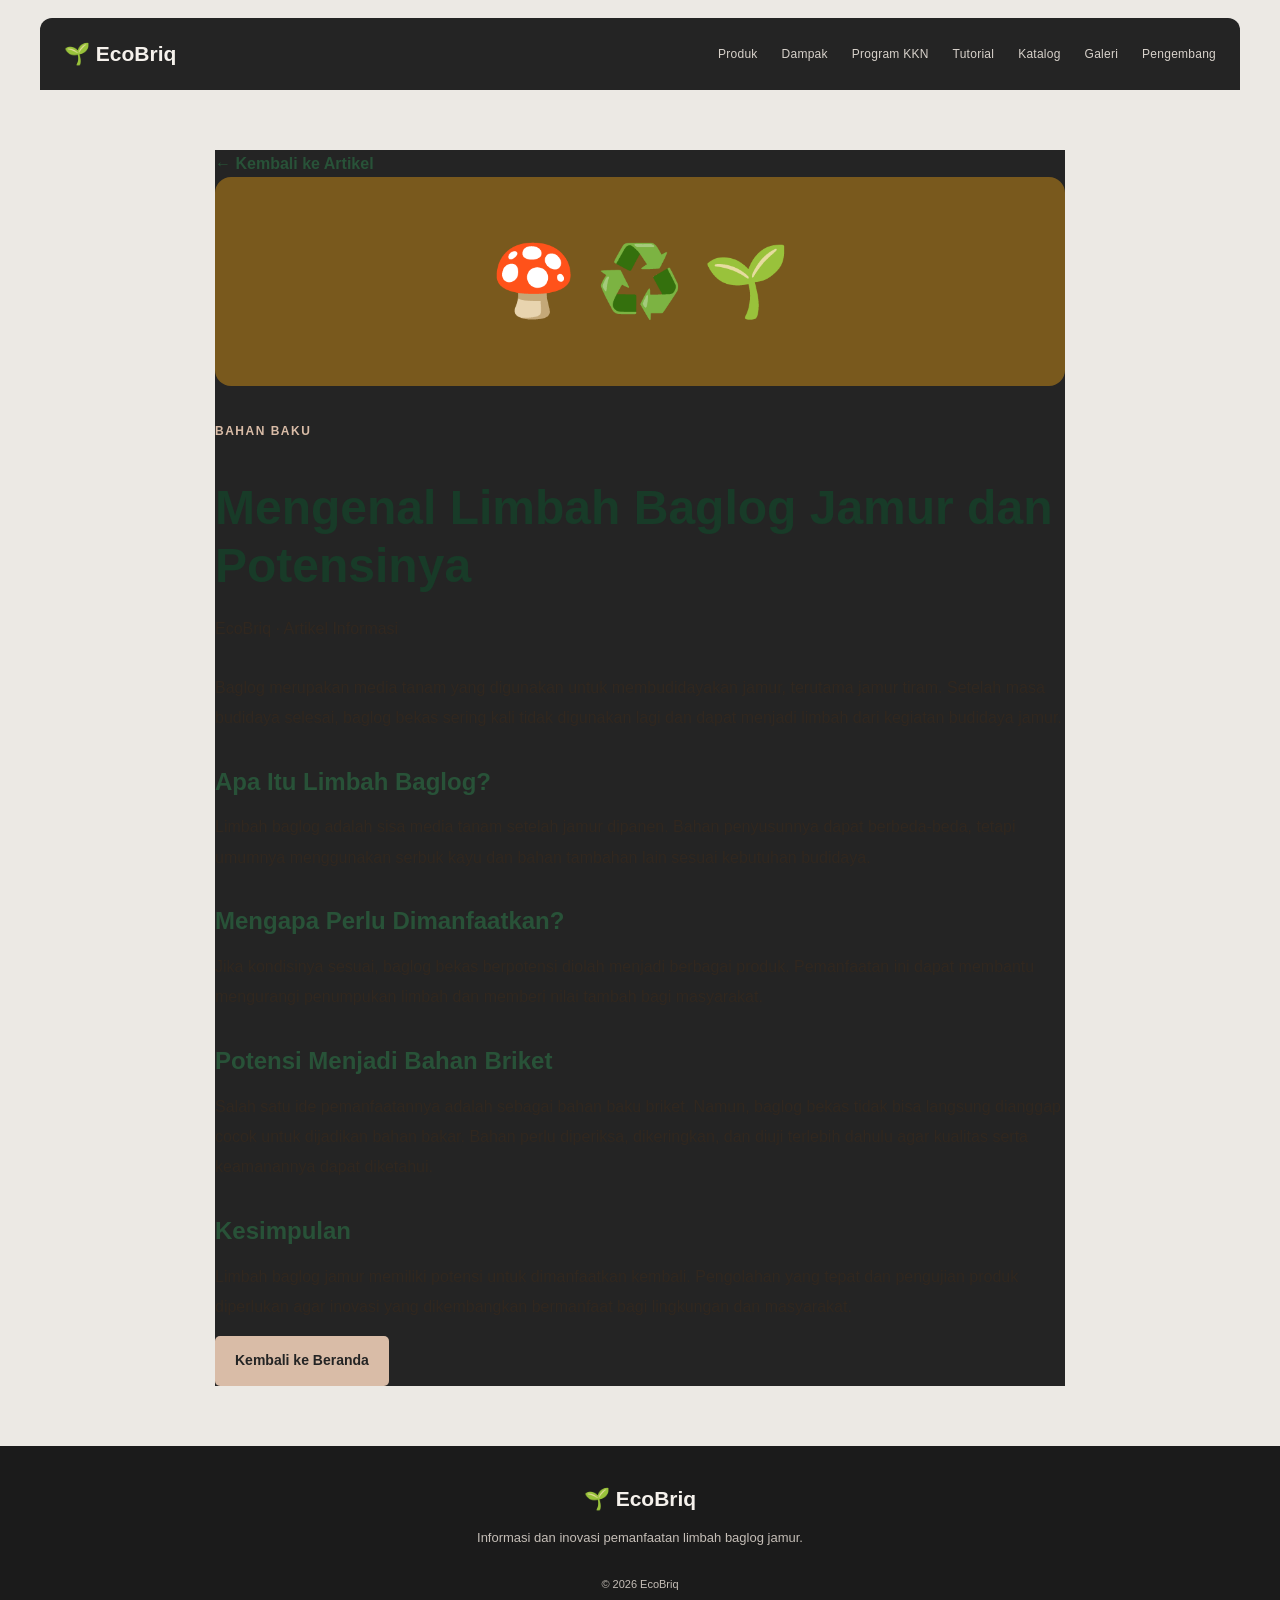
<file: artikel/baglog.html>
<!DOCTYPE html>
<html lang="id">
<head>
    <meta charset="UTF-8">
    <meta name="viewport" content="width=device-width, initial-scale=1.0">
    <title>Mengenal Limbah Baglog Jamur | EcoBriq</title>
    <link rel="stylesheet" href="../css/style.css">
    <style>
        .article-page {
            max-width: 850px;
            margin: 60px auto;
            padding: 0 24px;
        }
        .article-page .back-link {
            color: #2a4591;
            font-weight: bold;
        }
        .article-page h1 {
            font-size: clamp(32px, 5vw, 48px);
            line-height: 1.2;
            margin: 20px 0;
        }
        .article-page .article-meta {
            color: #2a4591;
            margin-bottom: 28px;
        }
        .article-page .article-cover {
            background: #976c1bbd;
            border-radius: 16px;
            padding: 45px 20px;
            text-align: center;
            font-size: 70px;
            margin-bottom: 30px;
        }
        .article-page h2 {
            margin: 28px 0 10px;
            color: #2a4591;
        }
        .article-page p, .article-page li {
            color: #2a4591;
            line-height: 1.9;
            margin-bottom: 14px;
        }
        .article-page ul {
            padding-left: 24px;
        }
    </style>
</head>
<body>
<a class="skip-link" href="#konten-utama">Lewati ke konten utama</a>

<header class="navbar">
    <a href="../index.html" class="logo">🌱 EcoBriq</a>
    <nav aria-label="Navigasi utama">
            <a href="../index.html#produk">Produk</a>
            <a href="../index.html#dampak">Dampak</a>
            <a href="../index.html#program">Program KKN</a>
            <a href="../index.html#tutorial">Tutorial</a>
            <a href="../index.html#katalog">Katalog</a>
            <a href="../index.html#galeri">Galeri</a>
            <a href="../index.html#pengembang">Pengembang</a>
        </nav>
</header>

<main class="article-page" id="konten-utama" tabindex="-1">
    <a href="../index.html#produk" class="back-link">← Kembali ke Artikel</a>

    <div class="article-cover">🍄 ♻️ 🌱</div>

    <span class="section-label">BAHAN BAKU</span>
    <h1>Mengenal Limbah Baglog Jamur dan Potensinya</h1>

    <p class="article-meta">EcoBriq · Artikel Informasi</p>

    <p>
        Baglog merupakan media tanam yang digunakan untuk membudidayakan
        jamur, terutama jamur tiram. Setelah masa budidaya selesai,
        baglog bekas sering kali tidak digunakan lagi dan dapat menjadi
        limbah dari kegiatan budidaya jamur.
    </p>

    <h2>Apa Itu Limbah Baglog?</h2>
    <p>
        Limbah baglog adalah sisa media tanam setelah jamur dipanen.
        Bahan penyusunnya dapat berbeda-beda, tetapi umumnya menggunakan
        serbuk kayu dan bahan tambahan lain sesuai kebutuhan budidaya.
    </p>

    <h2>Mengapa Perlu Dimanfaatkan?</h2>
    <p>
        Jika kondisinya sesuai, baglog bekas berpotensi diolah menjadi
        berbagai produk. Pemanfaatan ini dapat membantu mengurangi
        penumpukan limbah dan memberi nilai tambah bagi masyarakat.
    </p>

    <h2>Potensi Menjadi Bahan Briket</h2>
    <p>
        Salah satu ide pemanfaatannya adalah sebagai bahan baku briket.
        Namun, baglog bekas tidak bisa langsung dianggap cocok untuk
        dijadikan bahan bakar. Bahan perlu diperiksa, dikeringkan,
        dan diuji terlebih dahulu agar kualitas serta keamanannya
        dapat diketahui.
    </p>

    <h2>Kesimpulan</h2>
    <p>
        Limbah baglog jamur memiliki potensi untuk dimanfaatkan kembali.
        Pengolahan yang tepat dan pengujian produk diperlukan agar
        inovasi yang dikembangkan bermanfaat bagi lingkungan dan masyarakat.
    </p>

    <a href="../index.html" class="btn-primary">Kembali ke Beranda</a>
</main>

<footer class="footer">
    <a href="../index.html" class="logo">🌱 EcoBriq</a>
    <p>Informasi dan inovasi pemanfaatan limbah baglog jamur.</p>
    <small>© 2026 EcoBriq</small>
</footer>

</body>
</html>
</file>
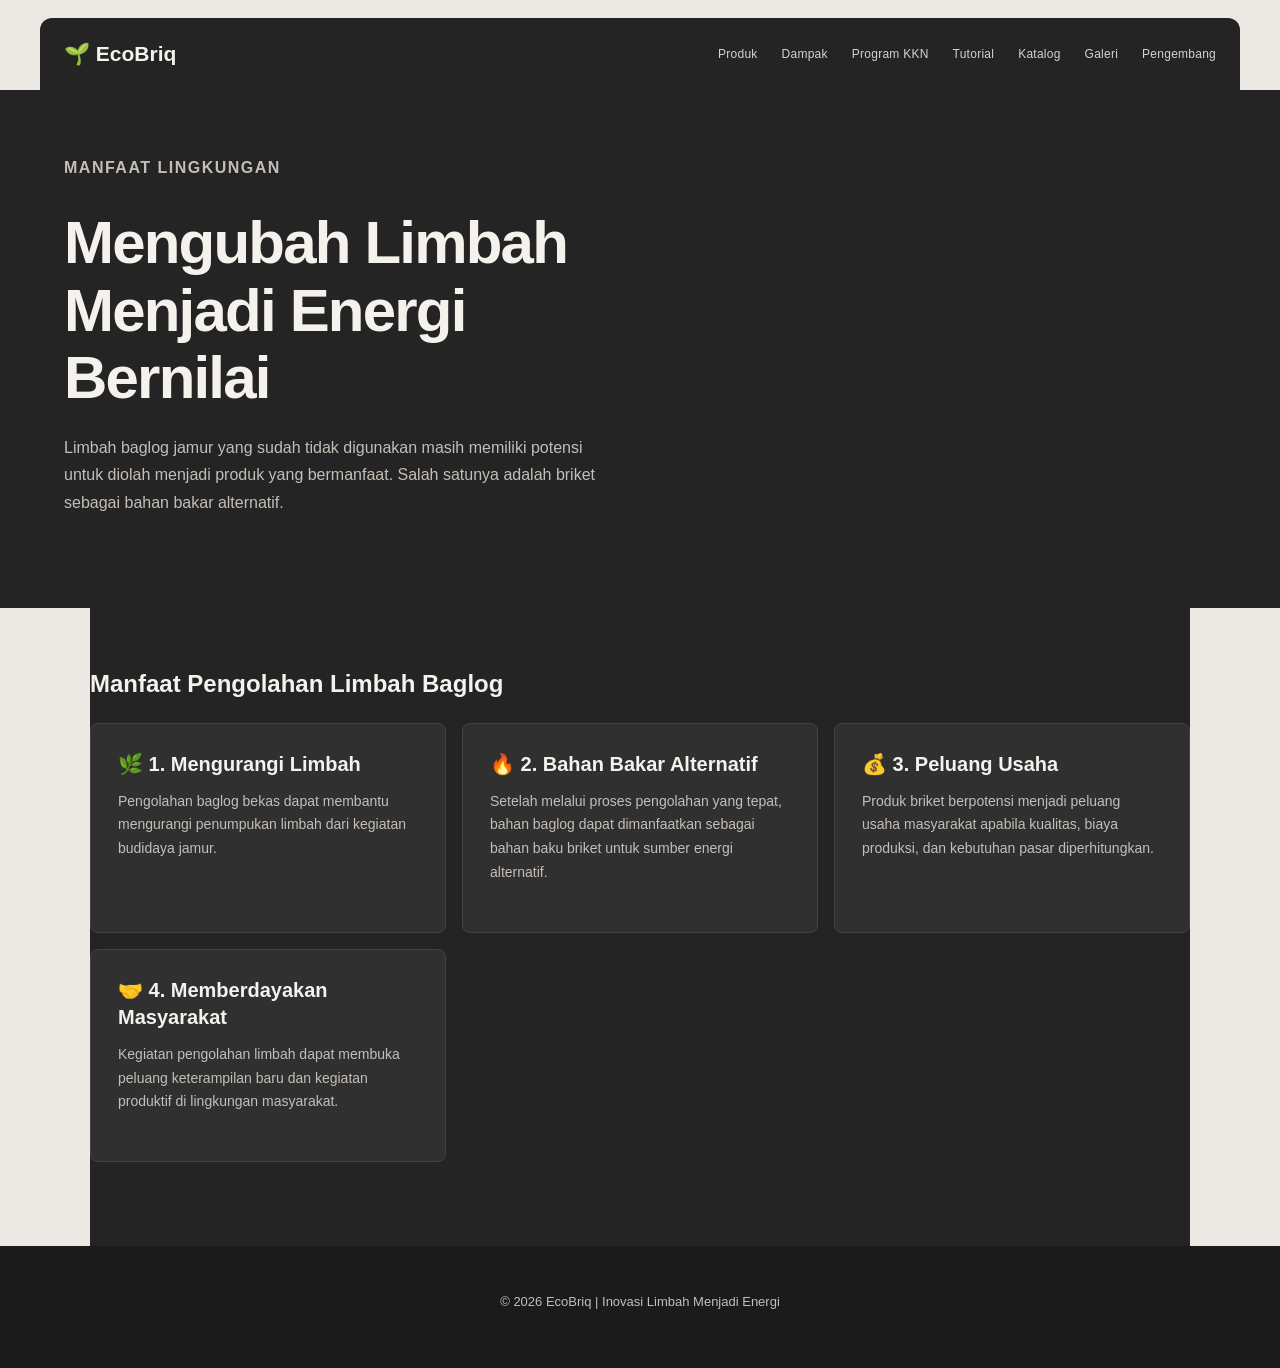
<file: artikel/manfaat.html>
<!DOCTYPE html>
<html lang="id">
<head>
    <meta charset="UTF-8">
    <meta name="viewport" content="width=device-width, initial-scale=1.0">
    <title>Manfaat Briket Baglog | EcoBriq</title>
    <link rel="stylesheet" href="../css/style.css">
</head>
<body>
<a class="skip-link" href="#konten-utama">Lewati ke konten utama</a>

    <header class="navbar">
        <a href="../index.html" class="logo">🌱 EcoBriq</a>
        <nav aria-label="Navigasi utama">
            <a href="../index.html#produk">Produk</a>
            <a href="../index.html#dampak">Dampak</a>
            <a href="../index.html#program">Program KKN</a>
            <a href="../index.html#tutorial">Tutorial</a>
            <a href="../index.html#katalog">Katalog</a>
            <a href="../index.html#galeri">Galeri</a>
            <a href="../index.html#pengembang">Pengembang</a>
        </nav>
    </header>

    <header class="hero">
        <div class="hero-content">
            <p class="section-label">MANFAAT LINGKUNGAN</p>
            <h1>Mengubah Limbah Menjadi Energi Bernilai</h1>
            <p>
                Limbah baglog jamur yang sudah tidak digunakan masih
                memiliki potensi untuk diolah menjadi produk yang bermanfaat.
                Salah satunya adalah briket sebagai bahan bakar alternatif.
            </p>
        </div>
    </header>

    <main class="container" id="konten-utama" tabindex="-1">
        <section class="section">
            <h2>Manfaat Pengolahan Limbah Baglog</h2>

            <div class="article-grid">
                <article class="article-card">
                    <h3>🌿 1. Mengurangi Limbah</h3>
                    <p>
                        Pengolahan baglog bekas dapat membantu mengurangi
                        penumpukan limbah dari kegiatan budidaya jamur.
                    </p>
                </article>

                <article class="article-card">
                    <h3>🔥 2. Bahan Bakar Alternatif</h3>
                    <p>
                        Setelah melalui proses pengolahan yang tepat,
                        bahan baglog dapat dimanfaatkan sebagai bahan baku
                        briket untuk sumber energi alternatif.
                    </p>
                </article>

                <article class="article-card">
                    <h3>💰 3. Peluang Usaha</h3>
                    <p>
                        Produk briket berpotensi menjadi peluang usaha
                        masyarakat apabila kualitas, biaya produksi,
                        dan kebutuhan pasar diperhitungkan.
                    </p>
                </article>

                <article class="article-card">
                    <h3>🤝 4. Memberdayakan Masyarakat</h3>
                    <p>
                        Kegiatan pengolahan limbah dapat membuka peluang
                        keterampilan baru dan kegiatan produktif di lingkungan
                        masyarakat.
                    </p>
                </article>
            </div>
        </section>
    </main>

    <footer class="footer">
        <p>© 2026 EcoBriq | Inovasi Limbah Menjadi Energi</p>
    </footer>

</body>
</html>
</file>
<file: css/style.css>
/* ===== PENGATURAN DASAR ===== */
* {
    margin: 0;
    padding: 0;
    box-sizing: border-box;
}

:root {
    --green: #245c3b;
    --green-dark: #173e29;
    --green-light: #eaf3e9;
    --cream: #f8f7f0;
    --text: #24352a;
    --muted: #6b786e;
    --white: #ffffff;
}

html {
    scroll-behavior: smooth;
    scroll-padding-top: 100px;
}

body {
    font-family: Arial, Helvetica, sans-serif;
    background: var(--cream);
    color: var(--text);
    line-height: 1.7;
}

a {
    color: inherit;
    text-decoration: none;
}

img {
    display: block;
    max-width: 100%;
}

/* ===== NAVBAR ===== */
.navbar {
    display: flex;
    justify-content: space-between;
    align-items: center;
    gap: 24px;
    padding: 20px 7%;
    background: var(--white);
    border-bottom: 1px solid #e5e9e2;
}

.logo {
    color: var(--green);
    font-size: 21px;
    font-weight: 800;
    white-space: nowrap;
}

.logo span {
    color: #8b9b5c;
}

.navbar nav {
    display: flex;
    align-items: center;
    gap: 24px;
}

.navbar nav a {
    font-size: 14px;
    color: #536257;
    transition: color 0.2s;
}

.navbar nav a:hover,
.navbar nav a.active {
    color: var(--green);
    font-weight: 700;
}

/* ===== BERANDA UTAMA ===== */
.hero {
    display: grid;
    grid-template-columns: 1.1fr 0.9fr;
    align-items: center;
    gap: 55px;
    padding: 75px 7%;
    background: linear-gradient(135deg, #f4f5e9, #e5efe2);
}

.hero-content {
    max-width: 650px;
}

.label,
.section-label {
    display: inline-block;
    color: var(--green);
    font-size: 12px;
    font-weight: 800;
    letter-spacing: 1.5px;
    margin-bottom: 18px;
}

.hero h1 {
    font-size: clamp(38px, 5vw, 60px);
    line-height: 1.13;
    letter-spacing: -1.8px;
    margin-bottom: 22px;
}

.hero h1 span {
    color: var(--green);
}

.hero-content > p {
    color: var(--muted);
    font-size: 16px;
    margin-bottom: 28px;
    max-width: 540px;
}

.hero-buttons {
    display: flex;
    flex-wrap: wrap;
    gap: 12px;
}

.btn-primary,
.btn-secondary,
.btn-light {
    display: inline-block;
    padding: 13px 20px;
    border-radius: 8px;
    font-size: 14px;
    font-weight: 700;
    transition: transform 0.2s, background 0.2s;
}

.btn-primary {
    background: var(--green);
    color: var(--white);
}

.btn-primary:hover {
    background: var(--green-dark);
    transform: translateY(-2px);
}

.btn-secondary {
    background: var(--white);
    color: var(--green);
    border: 1px solid #dce5d8;
}

.btn-secondary:hover {
    transform: translateY(-2px);
}

.hero-stats {
    display: flex;
    flex-wrap: wrap;
    gap: 28px;
    margin-top: 35px;
}

.hero-stats div {
    display: flex;
    align-items: center;
    gap: 9px;
}

.hero-stats strong {
    font-size: 23px;
}

.hero-stats span {
    font-size: 12px;
    color: var(--muted);
}

.hero-image {
    position: relative;
}

.hero-image > img {
    width: 100%;
    height: 420px;
    object-fit: cover;
    border-radius: 18px;
    box-shadow: 0 20px 45px #203e281a;
}

.image-caption {
    display: flex;
    align-items: center;
    gap: 12px;
    position: absolute;
    left: 18px;
    right: 18px;
    bottom: 18px;
    padding: 15px;
    background: #ffffffed;
    border-radius: 12px;
}

.image-caption > span {
    font-size: 28px;
}

.image-caption strong {
    font-size: 14px;
}

.image-caption p {
    color: var(--muted);
    font-size: 12px;
}

/* ===== PENGANTAR ARTIKEL ===== */
.intro {
    display: flex;
    justify-content: space-between;
    align-items: end;
    gap: 35px;
    padding: 65px 7% 30px;
}

.intro h2,
.benefit-section > h2 {
    max-width: 500px;
    font-size: 34px;
    line-height: 1.25;
}

.intro > p {
    max-width: 430px;
    color: var(--muted);
    font-size: 14px;
}

/* ===== KARTU ARTIKEL ===== */
.article-grid {
    display: grid;
    grid-template-columns: repeat(3, minmax(0, 1fr));
    gap: 22px;
    padding: 15px 7% 70px;
}

.article-card {
    padding: 27px;
    background: var(--white);
    border: 1px solid #e8ebe4;
    border-radius: 14px;
    transition: transform 0.25s, box-shadow 0.25s;
}

.article-card:hover {
    transform: translateY(-5px);
    box-shadow: 0 15px 35px #203e2810;
}

.article-icon {
    display: flex;
    align-items: center;
    justify-content: center;
    width: 60px;
    height: 60px;
    background: var(--green-light);
    border-radius: 12px;
    font-size: 29px;
    margin-bottom: 20px;
}

.category {
    display: block;
    color: #75875a;
    font-size: 10px;
    font-weight: 800;
    letter-spacing: 1.2px;
    margin-bottom: 9px;
}

.article-card h3 {
    font-size: 20px;
    line-height: 1.35;
    margin-bottom: 12px;
}

.article-card p {
    color: var(--muted);
    font-size: 14px;
    margin-bottom: 20px;
}

.article-card > a {
    color: var(--green);
    font-size: 13px;
    font-weight: 800;
}

/* ===== BANNER PROSES ===== */
.process-banner {
    display: flex;
    justify-content: space-between;
    align-items: center;
    gap: 25px;
    margin: 0 7% 70px;
    padding: 40px;
    background: var(--green-dark);
    color: var(--white);
    border-radius: 16px;
}

.process-banner .section-label {
    color: #c8dcb9;
    margin-bottom: 10px;
}

.process-banner h2,
.product-banner h2 {
    font-size: 31px;
    line-height: 1.3;
    margin-bottom: 10px;
}

.process-banner p,
.product-banner p {
    color: #d5e0d6;
    font-size: 14px;
}

.process-banner .btn-primary {
    background: #e3eddb;
    color: var(--green-dark);
    white-space: nowrap;
}

/* ===== MANFAAT ===== */
.benefit-section {
    padding: 10px 7% 75px;
}

.benefit-section > h2 {
    margin-bottom: 30px;
}

.benefit-grid {
    display: grid;
    grid-template-columns: repeat(3, minmax(0, 1fr));
    gap: 22px;
}

.benefit-grid > div {
    background: #edf2e8;
    border-radius: 12px;
    padding: 25px;
    font-size: 27px;
}

.benefit-grid h3 {
    font-size: 18px;
    margin: 12px 0 8px;
}

.benefit-grid p {
    color: var(--muted);
    font-size: 14px;
}

/* ===== PROMOSI PRODUK ===== */
.product-banner {
    display: flex;
    justify-content: space-between;
    align-items: center;
    gap: 25px;
    margin: 0 7% 75px;
    padding: 40px;
    background: #e5eddd;
    border-radius: 16px;
}

.product-banner .section-label {
    margin-bottom: 10px;
}

.product-banner h2 {
    color: var(--green-dark);
}

.product-banner p {
    color: var(--muted);
    max-width: 550px;
}

.btn-light {
    background: var(--green);
    color: var(--white);
    white-space: nowrap;
}

.btn-light:hover {
    background: var(--green-dark);
}

/* ===== FOOTER ===== */
.footer {
    padding: 35px 7%;
    background: #142f20;
    color: var(--white);
    text-align: center;
}

.footer .logo {
    color: var(--white);
}

.footer .logo span {
    color: #b9cc92;
}

.footer p {
    color: #c4d1c6;
    font-size: 13px;
    margin: 10px 0 20px;
}

.footer small {
    color: #a8b9ab;
    font-size: 11px;
}

/* ===== TAMPILAN HP DAN TABLET ===== */
@media (max-width: 900px) {
    .navbar {
        flex-direction: column;
        padding: 18px 5%;
    }

    .navbar nav {
        justify-content: center;
        flex-wrap: wrap;
        gap: 12px 20px;
    }

    .hero {
        grid-template-columns: 1fr;
        padding: 50px 6%;
        gap: 35px;
    }

    .hero-image > img {
        height: 350px;
    }

    .article-grid {
        grid-template-columns: repeat(2, minmax(0, 1fr));
        padding-left: 6%;
        padding-right: 6%;
    }

    .intro,
    .process-banner,
    .product-banner {
        margin-left: 0;
        margin-right: 0;
    }

    .intro {
        padding-left: 6%;
        padding-right: 6%;
    }

    .process-banner,
    .product-banner {
        margin-left: 6%;
        margin-right: 6%;
    }

    .benefit-section {
        padding-left: 6%;
        padding-right: 6%;
    }
}

@media (max-width: 600px) {
    .logo {
        font-size: 19px;
    }

    .navbar nav {
        gap: 8px 14px;
    }

    .navbar nav a {
        font-size: 12px;
    }

    .hero {
        padding: 40px 5%;
    }

    .hero h1 {
        font-size: 39px;
    }

    .hero-image > img {
        height: 280px;
    }

    .hero-stats {
        gap: 14px;
    }

    .hero-stats span {
        font-size: 11px;
    }

    .intro {
        display: block;
        padding: 45px 5% 25px;
    }

    .intro h2,
    .benefit-section > h2 {
        font-size: 28px;
    }

    .intro > p {
        margin-top: 15px;
    }

    .article-grid,
    .benefit-grid {
        grid-template-columns: 1fr;
    }

    .article-grid {
        padding: 10px 5% 45px;
    }

    .process-banner,
    .product-banner {
        flex-direction: column;
        align-items: flex-start;
        margin: 0 5% 45px;
        padding: 25px;
    }

    .process-banner h2,
    .product-banner h2 {
        font-size: 27px;
    }

    .benefit-section {
        padding: 0 5% 45px;
    }

    .footer {
        padding: 30px 5%;
    }
}

/* ===== HALAMAN ARTIKEL ===== */

.article-hero {
    min-height: 430px;
}

.article-hero .hero-content {
    max-width: 700px;
}

.article-hero h1 {
    font-size: clamp(36px, 4.5vw, 54px);
}

.article-hero .hero-image img {
    height: 360px;
}

.article-hero .hero-content > p {
    max-width: 600px;
}

.article-hero .hero-buttons {
    margin-top: 24px;
}

.article-hero .hero-image {
    width: 100%;
}

/* ===== RESPONSIVE HALAMAN ARTIKEL ===== */

@media (max-width: 900px) {
    .article-hero {
        min-height: auto;
    }

    .article-hero .hero-image img {
        height: 320px;
    }
}

@media (max-width: 600px) {
    .article-hero h1 {
        font-size: 36px;
        letter-spacing: -1px;
    }

    .article-hero .hero-image img {
        height: 260px;
    }

    .article-hero .hero-buttons {
        flex-direction: column;
        align-items: stretch;
    }

    .article-hero .hero-buttons a {
        text-align: center;
    }
}

/* ===== HALAMAN PROSES ===== */

.process-steps {
    max-width: 1050px;
    margin: 0 auto;
    padding: 15px 7% 70px;
}

.process-step {
    display: flex;
    align-items: flex-start;
    gap: 22px;
    padding: 25px;
    margin-bottom: 18px;
    background: var(--white);
    border: 1px solid #e5e9e2;
    border-radius: 14px;
    transition: transform 0.2s, box-shadow 0.2s;
}

.process-step:hover {
    transform: translateY(-3px);
    box-shadow: 0 12px 30px #203e2810;
}

.step-number {
    display: flex;
    align-items: center;
    justify-content: center;
    flex: 0 0 48px;
    height: 48px;
    background: var(--green-light);
    color: var(--green);
    border-radius: 12px;
    font-size: 16px;
    font-weight: 800;
}

.process-step h3 {
    color: var(--green-dark);
    font-size: 19px;
    margin-bottom: 8px;
}

.process-step p {
    color: var(--muted);
    font-size: 14px;
}

.safety-banner {
    margin-top: 0;
}

.safety-banner .section-label {
    color: #d6e6c9;
}

@media (max-width: 600px) {
    .process-steps {
        padding: 10px 5% 45px;
    }

    .process-step {
        gap: 14px;
        padding: 20px;
    }

    .step-number {
        flex-basis: 40px;
        height: 40px;
        font-size: 14px;
    }

    .process-step h3 {
        font-size: 17px;
    }
}


/* ===== BERANDA BERGAYA EDITORIAL ===== */
.home-page{background:#faf1e7;color:#2c211a;font-family:Arial,Helvetica,sans-serif}
.home-nav{background:#8f2f08;color:#fff;border:0;padding:18px 4.5%;gap:22px}
.home-nav .logo{color:#fff;font-family:Georgia,serif;font-size:28px;font-weight:500}
.home-nav nav{gap:clamp(12px,2.4vw,32px)}
.home-nav nav a{color:#fff;font-size:11px;font-weight:700;letter-spacing:.3px}
.home-nav nav a:hover,.home-nav nav a.active{color:#ffd5b6}
.nav-icons{display:flex;gap:16px;font-size:22px}
.shop-hero{display:grid;grid-template-columns:.8fr 1.2fr;align-items:center;gap:4%;padding:42px 6.5% 54px;background:#8f2f08;color:#fff;min-height:480px}
.shop-hero-copy{max-width:440px}
.shop-kicker{font-size:10px;letter-spacing:1.5px;font-weight:700;color:#f4c5a5}
.shop-hero h1{font:700 clamp(35px,4.5vw,58px)/1.05 Georgia,serif;margin:20px 0}
.shop-hero h1 em{font-style:normal;color:#ffd2b3}
.shop-hero-copy p{font-size:14px;line-height:1.8;max-width:360px;color:#ffe8d8;margin-bottom:24px}
.shop-button{display:inline-flex;align-items:center;gap:30px;padding:13px 20px;background:#ffe1ca;color:#4b2819;border-radius:7px;font-size:11px;font-weight:800}
.shop-button span{font-size:20px}
.shop-hero-photo{height:400px;position:relative;align-self:end}
.shop-hero-photo img{width:100%;height:100%;object-fit:cover;border-radius:3px}
.hero-photo-label{position:absolute;bottom:18px;left:18px;background:#fff0e4;color:#39291f;padding:12px 18px;display:flex;flex-direction:column;box-shadow:0 4px 15px #0002}
.hero-photo-label strong{font:italic 22px Georgia,serif}.hero-photo-label span{font-size:11px}
.service-strip{display:grid;grid-template-columns:repeat(4,1fr);margin:-20px 4% 0;position:relative;background:#ffe4cf;border-radius:10px;padding:17px 20px;gap:12px}
.service-strip>div{display:flex;align-items:center;gap:12px;border-right:1px solid #e6c5ad;padding:0 12px}.service-strip>div:last-child{border:0}
.service-strip>div>span{font-size:25px;color:#b76c3b}.service-strip section{display:flex;flex-direction:column}.service-strip strong{font-size:9px}.service-strip small{font-size:9px;color:#785b4b}
.shop-section{padding:32px 4.5% 18px}.shop-section-head{display:flex;align-items:center;justify-content:space-between;margin-bottom:14px}
.shop-section h2,.occasion-section h2{font:20px Georgia,serif}.shop-section-head a{font-size:10px;font-weight:700}
.shop-tiles{display:grid;grid-template-columns:repeat(4,minmax(0,1fr));gap:12px}
.shop-tiles>a{background:#f2dfd1;border-radius:9px;overflow:hidden;display:block}
.shop-tiles img{width:100%;height:150px;object-fit:cover}
.shop-tiles span{display:grid;grid-template-columns:1fr auto;padding:10px 12px;position:relative}
.shop-tiles b{font-size:11px}.shop-tiles small{font-size:9px;grid-column:1;color:#785b4b}.shop-tiles i{font-style:normal;grid-column:2;grid-row:1/3;color:#b76c3b}
.story-banner{margin:0 4.5% 10px;display:grid;grid-template-columns:.8fr 1.2fr;min-height:210px;background:#f6d8c2;border-radius:10px;overflow:hidden}
.story-copy{padding:25px 28px}.story-copy h2{font:24px/1.15 Georgia,serif;margin:10px 0}.story-copy p{font-size:11px;line-height:1.7;color:#6c5142;margin-bottom:12px}.story-copy>a{font-size:10px;font-weight:700;border:1px solid #b77b54;border-radius:20px;padding:8px 12px;display:inline-block}
.story-banner>img{width:100%;height:100%;min-height:210px;object-fit:cover}
.occasion-section{padding:12px 4.5% 18px}.occasion-section h2{margin-bottom:12px}
.occasion-links{display:grid;grid-template-columns:repeat(5,1fr)}
.occasion-links a{display:flex;flex-direction:column;align-items:center;gap:6px;border-right:1px solid #e4cfc0;color:#9c603c;padding:8px 4px}
.occasion-links a:last-child{border:0}.occasion-links span{font-size:24px}.occasion-links b{font-size:9px;color:#39291f}
.newsletter{margin:0 4.5% 12px;padding:14px 20px;border-radius:10px;background:#f6d8c2;display:flex;justify-content:space-between;align-items:center;gap:15px}
.newsletter>div{display:grid;grid-template-columns:auto 1fr;column-gap:10px}.newsletter>div span{grid-row:1/3;font-size:22px;color:#b76c3b}.newsletter strong{font-size:11px}.newsletter small{font-size:10px;color:#785b4b}.newsletter>a{background:#244326;color:white;padding:10px 16px;border-radius:5px;font-size:10px}
.latest{padding-top:8px}.latest-cards{display:grid;grid-template-columns:repeat(3,1fr);gap:12px}.latest-cards a{background:#f2dfd1;padding:15px;border-radius:8px;font-size:12px;display:flex;justify-content:space-between}
.home-page .footer{background:#8f2f08;color:#fff}.home-page .footer .logo{color:#fff}
@media(max-width:800px){.home-nav{flex-wrap:wrap;justify-content:center}.home-nav nav{order:3;flex-wrap:wrap;justify-content:center}.shop-hero{grid-template-columns:1fr;padding:35px 6%;gap:25px}.shop-hero-photo{height:300px}.service-strip{grid-template-columns:repeat(2,1fr)}.service-strip>div:nth-child(2){border:0}.shop-tiles{grid-template-columns:repeat(2,1fr)}.story-banner{grid-template-columns:1fr}.story-banner>img{max-height:220px}.latest-cards{grid-template-columns:1fr}}
@media(max-width:480px){.service-strip{margin-left:3%;margin-right:3%;padding:12px 8px}.service-strip>div{padding:8px 5px}.service-strip strong{font-size:8px}.service-strip small{font-size:8px}.shop-tiles img{height:120px}.occasion-links b{font-size:7px}.newsletter{align-items:flex-start;flex-direction:column}.shop-hero h1{font-size:38px}}


/* ===== SISTEM DESAIN ECOBRIQ UNTUK SEMUA HALAMAN ===== */
:root{
 --green:#285238;--green-dark:#183b28;--green-light:#e7efe2;
 --cream:#f8f1e8;--text:#30271f;--muted:#78685b;--white:#fffaf5;
}
body{background:var(--cream);color:var(--text)}
.navbar{background:#8b350f;color:#fff;border-bottom:0;padding:18px 5%}
.navbar .logo,.footer .logo{color:#fff}
.navbar nav a{color:#fff;font-size:12px;letter-spacing:.25px}
.navbar nav a:hover,.navbar nav a.active{color:#ffd6b8}
.hero{background:#8b350f;color:#fff;padding:58px 6%;gap:42px}
.hero .label,.hero .section-label{color:#f6c8a8}
.hero h1 span{color:#ffd3b3}
.hero-content>p{color:#f8e2d3}
.hero-image>img{border-radius:4px;box-shadow:none}
.image-caption{background:#fff0e4;color:#39291f;border-radius:4px}
.btn-primary{background:#285238;color:#fff;border-radius:5px}
.btn-secondary{background:#ffe1ca;color:#422b1c;border:0;border-radius:5px}
.intro{padding-top:48px}
.intro h2,.benefit-section>h2{font-family:Georgia,serif;color:#34251c}
.article-card{background:#f4e1d2;border:0;border-radius:8px;box-shadow:none}
.article-icon{background:#e8cdb7;border-radius:8px}
.article-card h3{font-family:Georgia,serif}
.article-card> a{color:#8b4a25}
.process-banner{background:#294b31;border-radius:8px}
.product-banner{background:#f3d9c4;border-radius:8px}
.product-banner h2{color:#34251c}
.product-banner p{color:#78685b}
.btn-light{background:#285238;border-radius:5px}
.benefit-grid>div{background:#f0dfd0;border-radius:8px}
.footer{background:#7d2f0c}
@media(max-width:600px){.navbar{padding:16px 5%}.hero{padding:38px 5%}}

/* Pertahankan tipografi asli proyek */
.home-page,
.home-page h1,
.home-page h2,
.home-page h3,
.home-page .logo,
.home-page .shop-hero h1,
.home-page .story-copy h2,
.home-page .shop-section h2,
.home-page .occasion-section h2,
body h1,body h2,body h3,.logo {
    font-family: Arial, Helvetica, sans-serif;
}


/* ===== TEMA EDITORIAL GELAP UNTUK SELURUH HALAMAN HTML ===== */
body:not(.home-page) {
    background: #ece9e4;
    color: #f5f1ec;
}
body:not(.home-page) .navbar {
    margin: 18px auto 0;
    width: min(1200px, 94%);
    padding: 18px 24px;
    background: #242424;
    border: 0;
    border-radius: 12px 12px 0 0;
    color: #f5f1ec;
}
body:not(.home-page) .navbar .logo,
body:not(.home-page) .footer .logo { color: #f5f1ec; }
body:not(.home-page) .navbar nav a,
body:not(.home-page) .navbar > a:not(.logo) { color: #d8d2cb; }
body:not(.home-page) .navbar nav a:hover,
body:not(.home-page) .navbar nav a.active { color: #d9bca7; }
body:not(.home-page) main,
body:not(.home-page) .article-page {
    width: min(1200px, 94%);
    margin: 0 auto;
    background: #242424;
    color: #f5f1ec;
    overflow: hidden;
}
body:not(.home-page) .hero {
    background: #242424;
    color: #f5f1ec;
    padding: clamp(28px, 5vw, 64px);
    gap: clamp(24px, 4vw, 56px);
}
body:not(.home-page) .hero h1,
body:not(.home-page) .intro h2,
body:not(.home-page) .benefit-section > h2,
body:not(.home-page) .article-card h3,
body:not(.home-page) .process-step h3,
body:not(.home-page) .process-banner h2,
body:not(.home-page) .product-banner h2 { color: #f5f1ec; }
body:not(.home-page) .hero h1 span { color: #d9bca7; }
body:not(.home-page) .hero-content > p,
body:not(.home-page) .intro > p,
body:not(.home-page) .article-card p,
body:not(.home-page) .process-step p,
body:not(.home-page) .product-banner p { color: #c5beb7; }
body:not(.home-page) .section-label,
body:not(.home-page) .label { color: #d9bca7; }
body:not(.home-page) .hero-image > img { border-radius: 8px; }
body:not(.home-page) .intro {
    padding: 42px clamp(24px, 5vw, 60px) 22px;
}
body:not(.home-page) .article-grid {
    padding: 18px clamp(24px, 5vw, 60px) 48px;
    gap: 16px;
}
body:not(.home-page) .article-card,
body:not(.home-page) .process-step,
body:not(.home-page) .benefit-grid > div {
    background: #303030;
    color: #f5f1ec;
    border: 1px solid #45413e;
    border-radius: 8px;
}
body:not(.home-page) .article-icon { background: #45413e; }
body:not(.home-page) .article-card > a { color: #e2bfa7; }
body:not(.home-page) .process-steps { padding: 18px clamp(24px, 5vw, 60px) 48px; }
body:not(.home-page) .process-banner,
body:not(.home-page) .product-banner {
    margin: 0 clamp(24px, 5vw, 60px) 42px;
    border-radius: 8px;
}
body:not(.home-page) .product-banner { background: #38332f; }
body:not(.home-page) .process-banner { background: #343a34; }
body:not(.home-page) .btn-primary,
body:not(.home-page) .btn-light { background: #d9bca7; color: #242424; }
body:not(.home-page) .btn-secondary { background: #3a3734; color: #f5f1ec; border-color: #514b46; }
body:not(.home-page) .article-page { padding: clamp(24px, 5vw, 60px); }
body:not(.home-page) .article-page h1,
body:not(.home-page) .article-page h2,
body:not(.home-page) .article-page p,
body:not(.home-page) .article-page li { color: #f5f1ec; }
body:not(.home-page) .article-page .article-meta,
body:not(.home-page) .article-page .back-link { color: #d9bca7; }
body:not(.home-page) .contact-card,
body:not(.home-page) .contact-note { background: #303030; color: #f5f1ec; border-color: #45413e; }
body:not(.home-page) .footer { background: #1b1b1b; }
body:not(.home-page) * { font-family: Arial, Helvetica, sans-serif; }
@media (max-width: 700px) {
    body:not(.home-page) .navbar { border-radius: 10px 10px 0 0; }
    body:not(.home-page) .hero { padding: 30px 22px; }
    body:not(.home-page) .article-grid { grid-template-columns: 1fr; }
    body:not(.home-page) .process-banner,
    body:not(.home-page) .product-banner { margin: 0 18px 28px; padding: 24px; }
    body:not(.home-page) .intro { display: block; padding: 30px 22px 18px; }
    body:not(.home-page) .intro > p { margin-top: 12px; }
}
/* Final visual override: apply reference styling to every HTML page */
body,body.home-page{background:#ece9e4;color:#f5f1ec;font-family:Arial,Helvetica,sans-serif}body *{font-family:Arial,Helvetica,sans-serif}
.navbar,.navbar.home-nav{width:94%;margin:18px auto 0;padding:18px 24px;background:#242424;color:#f5f1ec;border:0;border-radius:12px 12px 0 0}
.navbar .logo,.navbar.home-nav .logo,.footer .logo{color:#f5f1ec}.navbar nav a,.navbar.home-nav nav a,.navbar>a:not(.logo){color:#d8d2cb}.navbar nav a:hover,.navbar nav a.active{color:#d9bca7}
body main,body.home-page main,body:not(.home-page) .article-page{width:94%;margin:0 auto;background:#242424;color:#f5f1ec;overflow:hidden}
.hero,.shop-hero{background:#242424;color:#f5f1ec;padding:clamp(28px,5vw,64px)}.hero h1,.shop-hero h1,.intro h2,.benefit-section>h2,.article-card h3,.process-step h3,.process-banner h2,.product-banner h2,.shop-section h2,.story-copy h2,.occasion-section h2{color:#f5f1ec}
.hero h1 span,.shop-hero h1 em,.section-label,.label,.shop-kicker{color:#d9bca7}.hero-content>p,.shop-hero-copy p,.intro>p,.article-card p,.process-step p,.process-banner p,.product-banner p,.story-copy p{color:#c5beb7}
.hero-image>img,.shop-hero-photo img{border-radius:8px;box-shadow:none}.image-caption,.hero-photo-label{background:#333;color:#f5f1ec}.btn-primary,.btn-light,.shop-button,.newsletter>a{background:#d9bca7;color:#242424}.btn-secondary{background:#3a3734;color:#f5f1ec;border-color:#514b46}
.intro{padding:42px 5% 22px}.article-grid{padding:18px 5% 48px;gap:16px}.article-card,.process-step,.benefit-grid>div,.shop-tiles>a,.latest-cards a,.contact-card,.contact-note{background:#303030;color:#f5f1ec;border:1px solid #45413e;border-radius:8px;box-shadow:none}.article-icon{background:#45413e}.article-card>a,.category{color:#e2bfa7}
.process-steps{padding:18px 5% 48px}.process-banner,.product-banner{margin:0 5% 42px;border-radius:8px}.process-banner{background:#343a34}.product-banner,.story-banner{background:#38332f}.benefit-section{padding:10px 5% 48px}.shop-section,.occasion-section{padding:30px 5% 18px}.story-banner{margin:0 5% 18px;border:1px solid #45413e}.story-copy h2,.story-copy p{color:#f5f1ec}.occasion-links a{color:#d9bca7;border-color:#45413e}.newsletter{background:#303030;color:#f5f1ec}.newsletter small{color:#c5beb7}
.article-page{padding:clamp(24px,5vw,60px)}.article-page h1,.article-page h2,.article-page p,.article-page li{color:#f5f1ec}.article-page .article-meta,.article-page .back-link{color:#d9bca7}.footer,body.home-page .footer{background:#1b1b1b;color:#f5f1ec}.footer p,.footer small{color:#c5beb7}
@media(max-width:700px){.hero,.shop-hero{padding:30px 22px}.article-grid,.benefit-grid,.shop-tiles{grid-template-columns:1fr}.process-banner,.product-banner{margin:0 18px 28px;padding:24px}.intro{display:block;padding:30px 22px 18px}.intro>p{margin-top:12px}.story-banner{margin:0 18px 18px;grid-template-columns:1fr}.shop-section,.occasion-section{padding:24px 22px 16px}}

/* Perbaikan kontras teks pada bagian "Jelajahi Informasi" dan kartu */
.intro h2,.intro h2 span,.intro .section-label,
.article-grid .article-card h3,.article-grid .article-card p,
.article-grid .article-card .category,.article-grid .article-card a,
.benefit-section h2,.benefit-grid h3,.benefit-grid p,
.process-steps h2,.process-step h3,.process-step p,
.shop-section h2,.shop-tiles b,.shop-tiles small,
.occasion-section h2,.occasion-links b,
.latest h2,.latest-cards a,.newsletter strong,.newsletter small {
    color: #ffffff;
}
.article-grid .article-card .category,
.article-grid .article-card a,
.intro .section-label,
.shop-kicker,.occasion-links a {
    color: #f0c6a8;
}
.article-grid .article-card p,.benefit-grid p,.process-step p,
.shop-tiles small,.newsletter small {
    color: #e0e0e0;
}

/* ===== Baseline quality, accessibility, and responsive safeguards ===== */
*, *::before, *::after { box-sizing: border-box; }
html { scroll-behavior: smooth; }
body { margin: 0; min-width: 320px; font-family: Arial, Helvetica, sans-serif; }
img, video { max-width: 100%; height: auto; }
a { text-underline-offset: .18em; }
a:focus-visible, button:focus-visible, input:focus-visible,
textarea:focus-visible, select:focus-visible {
    outline: 3px solid #f0c6a8;
    outline-offset: 3px;
}
button, input, textarea, select { font: inherit; }
p, li { overflow-wrap: anywhere; }
@media (prefers-reduced-motion: reduce) {
    html { scroll-behavior: auto; }
    *, *::before, *::after {
        animation-duration: .01ms !important;
        animation-iteration-count: 1 !important;
        transition-duration: .01ms !important;
        scroll-behavior: auto !important;
    }
}
@media (max-width: 480px) {
    body { overflow-wrap: break-word; }
    .navbar, .navbar.home-nav { padding: 14px 16px; }
    main, body.home-page main, body:not(.home-page) .article-page { width: 100%; }
}


/* Samakan font di seluruh halaman, termasuk elemen pseudo dan kontrol form */
*, *::before, *::after,
button, input, textarea, select {
    font-family: Arial, Helvetica, sans-serif !important;
}

/* CTA pemesanan WhatsApp: kontras tinggi dan mudah ditemukan */
.btn-whatsapp {
    display: inline-flex;
    align-items: center;
    justify-content: center;
    gap: 10px;
    min-height: 54px;
    padding: 16px 24px;
    border: 2px solid #128c4a;
    border-radius: 999px;
    background: #18a957;
    color: #fff !important;
    font-weight: 800;
    letter-spacing: .035em;
    text-align: center;
    text-decoration: none;
    box-shadow: 0 8px 22px rgba(18, 140, 74, .28);
    transition: transform .18s ease, background .18s ease, box-shadow .18s ease;
}
.btn-whatsapp:hover {
    background: #128c4a;
    box-shadow: 0 10px 26px rgba(18, 140, 74, .36);
    transform: translateY(-2px);
}
.btn-whatsapp:focus-visible { outline-color: #128c4a; }
.shop-order-cta {
    display: flex;
    align-items: center;
    justify-content: space-between;
    gap: 24px;
    margin: 22px 0 28px;
    padding: 22px 26px;
    border: 1px solid #d5e8da;
    border-radius: 18px;
    background: #f0f8f2;
}
.shop-order-cta div { display: grid; gap: 5px; }
.shop-order-cta strong { color: #173e29; font-size: 1.15rem; }
.shop-order-cta span { color: #385a45; }
@media (max-width: 600px) {
    .shop-order-cta { align-items: stretch; flex-direction: column; padding: 20px; }
    .shop-order-cta .btn-whatsapp { width: 100%; }
}


/* Kontras teks pada empat poin layanan di beranda */
.home-page .service-strip strong {
    color: #000;
}

/* ===== SINGLE-PAGE ECOBRIQ: navigasi tetap dan enam bagian utama ===== */
.single-page { background:#ece9e4; color:#f5f1ec; }
.single-page .home-nav { position:sticky; top:0; z-index:1000; width:100%; margin:0; border-radius:0; padding:14px 4%; background:#242424; box-shadow:0 4px 18px #0002; }
.single-page .home-nav nav { flex-wrap:wrap; justify-content:flex-end; gap:8px clamp(10px,1.6vw,22px); }
.single-page .home-nav nav a { font-size:12px; white-space:nowrap; }
.single-page main { width:100%; max-width:none; margin:0; overflow:visible; background:#242424; }
.single-page section[id] { scroll-margin-top:100px; }
.single-page .single-section { padding:clamp(38px,6vw,76px) max(5%, calc((100% - 1180px)/2)); }
.single-page .single-tinted { background:#2d2d2d; }
.single-page .single-heading { max-width:760px; margin:0 auto 28px; }
.single-page .single-heading h2 { margin:10px 0 14px; font-size:clamp(28px,4vw,42px); line-height:1.2; color:#fff; }
.single-page .single-heading p { color:#d1cbc5; max-width:720px; }
.single-page .single-cards { display:grid; grid-template-columns:repeat(3,minmax(0,1fr)); gap:18px; }
.single-page .single-cards article { padding:24px; border:1px solid #45413e; border-radius:10px; background:#353535; }
.single-page .single-cards article>span { font-size:28px; }
.single-page .single-cards h3 { margin:10px 0 8px; color:#fff; font-size:19px; }
.single-page .single-cards p { color:#d1cbc5; font-size:14px; }
.single-page .single-steps { max-width:850px; margin:0 auto; padding-left:28px; color:#eee7e1; }
.single-page .single-steps li { padding:10px 0 10px 8px; }
.single-page .single-steps b { color:#f0c6a8; }
.single-page .single-safety { max-width:850px; margin:24px auto 0; padding:18px 20px; border-left:4px solid #d9bca7; background:#38332f; color:#eee7e1; }
.single-page .catalog-card { display:flex; align-items:center; justify-content:space-between; gap:28px; max-width:920px; margin:0 auto; padding:28px; border:1px solid #51463f; border-radius:12px; background:#38332f; }
.single-page .catalog-card h3 { margin:6px 0 8px; color:#fff; font-size:24px; }
.single-page .catalog-card p,.single-page .catalog-card small { color:#ddd2c9; }
.single-page .catalog-label { color:#f0c6a8; font-size:11px; font-weight:800; letter-spacing:1px; }
.single-page .catalog-card .btn-whatsapp { flex-shrink:0; }
.single-page .single-gallery { display:grid; grid-template-columns:repeat(3,minmax(0,1fr)); gap:18px; }
.single-page .single-gallery figure { overflow:hidden; margin:0; border:1px solid #45413e; border-radius:10px; background:#353535; }
.single-page .single-gallery img { width:100%; height:220px; object-fit:cover; }
.single-page .single-gallery figcaption { padding:14px 16px; color:#f0c6a8; font-weight:700; }
.single-page .developer-card { display:flex; align-items:flex-start; gap:18px; max-width:800px; margin:0 auto; padding:24px; border:1px solid #45413e; border-radius:10px; background:#353535; }
.single-page .developer-card>span { font-size:32px; }
.single-page .developer-card h3 { margin-bottom:8px; color:#fff; }
.single-page .developer-card p { color:#d1cbc5; }
.single-page .footer { margin:0; }
@media(max-width:800px) {
 .single-page .home-nav { align-items:center; gap:12px; }
 .single-page .home-nav nav { justify-content:center; }
 .single-page .single-cards { grid-template-columns:1fr; }
 .single-page .catalog-card { align-items:stretch; flex-direction:column; }
 .single-page .single-gallery { grid-template-columns:1fr; }
 .single-page .single-gallery img { height:240px; }
}
@media(max-width:480px) {
 .single-page .home-nav .logo { font-size:17px; }
 .single-page .home-nav nav a { font-size:11px; }
 .single-page .single-section { padding-left:20px; padding-right:20px; }
}


/* ===== PROGRAM KKN ECOBRIQ ===== */
.single-page .program-grid { display:grid; grid-template-columns:repeat(3,minmax(0,1fr)); gap:18px; }
.single-page .program-card { display:flex; align-items:flex-start; gap:15px; padding:22px; border:1px solid #51463f; border-radius:10px; background:#353535; }
.single-page .program-number { display:grid; place-items:center; flex:0 0 42px; height:42px; border-radius:8px; background:#514238; color:#f0c6a8; font-weight:800; }
.single-page .program-card h3 { margin:5px 0 12px; color:#fff; font-size:18px; }
.single-page .program-card ul { padding-left:18px; color:#d1cbc5; font-size:13px; }
.single-page .program-card li { margin:0 0 9px; }
.single-page .program-note { max-width:920px; margin:22px auto 0; padding:16px 18px; border-left:4px solid #d9bca7; background:#38332f; color:#ddd2c9; font-size:13px; }
.single-page .program-note strong { color:#f0c6a8; }
@media(max-width:800px) { .single-page .program-grid { grid-template-columns:1fr; } }


/* ===== TRANSISI HALUS & ANIMASI SAAT SCROLL ===== */
.single-page {
    scroll-behavior: smooth;
}
.single-page .home-nav {
    transition: background-color .3s ease, box-shadow .3s ease;
}
.single-page .home-nav nav a {
    position: relative;
    transition: color .25s ease, opacity .25s ease;
}
.single-page .home-nav nav a::after {
    content: "";
    position: absolute;
    left: 0;
    right: 100%;
    bottom: -6px;
    height: 2px;
    background: #f0c6a8;
    transition: right .28s ease;
}
.single-page .home-nav nav a:hover::after,
.single-page .home-nav nav a:focus-visible::after {
    right: 0;
}
.single-page .shop-button,
.single-page .single-cards article,
.single-page .program-card,
.single-page .single-gallery figure,
.single-page .catalog-card,
.single-page .developer-card,
.single-page .btn-whatsapp {
    transition: transform .3s ease, box-shadow .3s ease, background-color .3s ease;
}
.single-page .shop-button:hover,
.single-page .btn-whatsapp:hover {
    transform: translateY(-3px);
}
.single-page .single-cards article:hover,
.single-page .program-card:hover,
.single-page .single-gallery figure:hover {
    transform: translateY(-6px);
    box-shadow: 0 14px 30px rgba(0,0,0,.2);
}
.single-page .single-gallery img {
    transition: transform .55s ease;
}
.single-page .single-gallery figure:hover img {
    transform: scale(1.045);
}
.single-page .reveal-ready {
    opacity: 0;
    transform: translateY(26px);
    transition: opacity .7s ease, transform .7s cubic-bezier(.2,.7,.2,1);
}
.single-page .reveal-ready.is-visible {
    opacity: 1;
    transform: translateY(0);
}
.single-page .single-cards article:nth-child(2),
.single-page .program-card:nth-child(2) { transition-delay: .08s; }
.single-page .single-cards article:nth-child(3),
.single-page .program-card:nth-child(3) { transition-delay: .16s; }
@media (prefers-reduced-motion: reduce) {
    .single-page *, .single-page *::before, .single-page *::after {
        scroll-behavior: auto !important;
        animation: none !important;
        transition: none !important;
        transform: none !important;
    }
}


/* ===== ANIMASI MASUK HALAMAN & TRANSISI KONTEN ===== */
@keyframes ecobriqFadeUp {
    from { opacity: 0; transform: translateY(22px); }
    to { opacity: 1; transform: translateY(0); }
}
@keyframes ecobriqImageIn {
    from { opacity: 0; transform: scale(1.035); }
    to { opacity: 1; transform: scale(1); }
}
.single-page .single-hero .shop-hero-copy {
    animation: ecobriqFadeUp .75s cubic-bezier(.2,.7,.2,1) both;
}
.single-page .single-hero .shop-hero-photo {
    animation: ecobriqImageIn 1s ease both;
}
.single-page .single-heading .shop-kicker {
    display: inline-block;
    animation: ecobriqFadeUp .55s ease both;
}
.single-page .single-heading h2 {
    animation: ecobriqFadeUp .7s .08s ease both;
}
.single-page .single-heading p {
    animation: ecobriqFadeUp .7s .16s ease both;
}
.single-page .single-steps li {
    transition: color .25s ease, transform .25s ease;
}
.single-page .single-steps li:hover {
    color: #fff;
    transform: translateX(5px);
}
.single-page .developer-card,
.single-page .catalog-card {
    transition: transform .3s ease, box-shadow .3s ease;
}
.single-page .developer-card:hover,
.single-page .catalog-card:hover {
    transform: translateY(-4px);
    box-shadow: 0 14px 30px rgba(0,0,0,.18);
}
@media (prefers-reduced-motion: reduce) {
    .single-page .single-hero .shop-hero-copy,
    .single-page .single-hero .shop-hero-photo,
    .single-page .single-heading .shop-kicker,
    .single-page .single-heading h2,
    .single-page .single-heading p {
        animation: none !important;
    }
}

/* ===== AKSESIBILITAS NAVIGASI & PENANDA BAGIAN AKTIF ===== */
.skip-link {
    position: fixed;
    top: 10px;
    left: 10px;
    z-index: 2000;
    padding: 12px 16px;
    border-radius: 8px;
    background: #f0c6a8;
    color: #242424;
    font-weight: 700;
    transform: translateY(-160%);
    transition: transform .2s ease;
}
.skip-link:focus {
    transform: translateY(0);
}
.single-page .home-nav nav a.active,
.single-page .home-nav nav a[aria-current="location"] {
    color: #f0c6a8;
    font-weight: 800;
}
.single-page .home-nav nav a.active::after,
.single-page .home-nav nav a[aria-current="location"]::after {
    right: 0;
}
#konten-utama:focus { outline: none; }
@media (prefers-reduced-motion: reduce) {
    .skip-link { transition: none; }
}


/* ===== FAQ KATALOG ECOBRIQ ===== */
.single-page .ecobriq-faq { max-width:900px; margin:34px auto 0; }
.single-page .ecobriq-faq h3 { margin:0 0 16px; color:#f7f1e9; font-size:clamp(20px,2.5vw,26px); }
.single-page .ecobriq-faq details { margin:0 0 10px; border:1px solid #51463f; border-radius:8px; background:#353535; }
.single-page .ecobriq-faq summary { position:relative; padding:17px 48px 17px 18px; color:#fff; font-weight:700; cursor:pointer; list-style:none; }
.single-page .ecobriq-faq summary::-webkit-details-marker { display:none; }
.single-page .ecobriq-faq summary::after { content:"+"; position:absolute; top:50%; right:18px; color:#f0c6a8; font-size:23px; line-height:1; transform:translateY(-50%); }
.single-page .ecobriq-faq details[open] summary::after { content:"−"; }
.single-page .ecobriq-faq summary:focus-visible { outline:2px solid #f0c6a8; outline-offset:3px; border-radius:6px; }
.single-page .ecobriq-faq details p { margin:0; padding:0 18px 18px; color:#d1cbc5; line-height:1.75; font-size:14px; }
@media(max-width:480px) {
  .single-page .ecobriq-faq summary { padding:15px 42px 15px 14px; font-size:14px; }
  .single-page .ecobriq-faq details p { padding:0 14px 15px; }
}
 

/* ===== GALERI DOKUMENTASI & LIGHTBOX ===== */
.single-page .ecobriq-gallery figure { overflow:hidden; }
.single-page .gallery-open {
  position:relative; display:block; width:100%; padding:0; border:0;
  background:transparent; cursor:zoom-in; text-align:left;
}
.single-page .gallery-open img { width:100%; height:220px; object-fit:cover; display:block; }
.single-page .gallery-zoom {
  position:absolute; right:12px; bottom:12px; padding:7px 10px;
  border-radius:5px; background:rgba(28,35,29,.88); color:#fff;
  font-size:12px; font-weight:700; opacity:0; transform:translateY(5px);
  transition:opacity .2s ease, transform .2s ease;
}
.single-page .gallery-open:hover .gallery-zoom,
.single-page .gallery-open:focus-visible .gallery-zoom { opacity:1; transform:translateY(0); }
.single-page .gallery-open:focus-visible { outline:3px solid #f0c6a8; outline-offset:-3px; }
.single-page .single-gallery figcaption small {
  display:block; margin-top:5px; color:#c8b9ad; font-size:11px; font-weight:400;
}
.single-page .gallery-lightbox {
  position:fixed; inset:0; width:min( min(92vw,1100px), 1100px);
  max-width:92vw; max-height:90vh; margin:auto; padding:18px;
  border:1px solid #66584d; border-radius:12px; background:#292927; color:#fff;
}
.single-page .gallery-lightbox::backdrop { background:rgba(0,0,0,.84); }
.single-page .gallery-lightbox-image {
  display:block; width:100%; max-height:75vh; object-fit:contain; border-radius:6px;
}
.single-page .gallery-lightbox-caption { margin:12px 42px 0 0; color:#f0c6a8; font-weight:700; }
.single-page .gallery-close {
  position:absolute; top:8px; right:8px; z-index:1; width:38px; height:38px;
  border:0; border-radius:50%; background:#f0c6a8; color:#242424;
  font-size:27px; line-height:1; cursor:pointer;
}
@media (prefers-reduced-motion: reduce) {
  .single-page .gallery-zoom { transition:none; }
}


/* ===== NAVIGASI MOBILE: MENU HORIZONTAL YANG MUDAH DIJELAJAHI ===== */
@media (max-width: 800px) {
  .single-page .home-nav {
    align-items: stretch;
    flex-direction: column;
    gap: 10px;
    padding: 12px 18px 10px;
  }

  .single-page .home-nav .logo {
    align-self: flex-start;
  }

  .single-page .home-nav nav {
    display: flex;
    width: 100%;
    flex-wrap: nowrap;
    justify-content: flex-start;
    gap: 8px 18px;
    overflow-x: auto;
    overflow-y: hidden;
    padding: 4px 2px 10px;
    scrollbar-width: thin;
    scrollbar-color: #8f7765 #38332f;
    -webkit-overflow-scrolling: touch;
  }

  .single-page .home-nav nav a {
    flex: 0 0 auto;
    padding: 5px 0;
    font-size: 12px;
  }

  .single-page .home-nav nav::-webkit-scrollbar {
    height: 4px;
  }

  .single-page .home-nav nav::-webkit-scrollbar-track {
    background: #38332f;
    border-radius: 99px;
  }

  .single-page .home-nav nav::-webkit-scrollbar-thumb {
    background: #8f7765;
    border-radius: 99px;
  }
}

@media (max-width: 480px) {
  .single-page .home-nav {
    padding-right: 16px;
    padding-left: 16px;
  }

  .single-page .home-nav nav {
    gap: 8px 16px;
  }
}

/* ===== AUDIT RESPONSIF: NAVIGASI PHP, CTA, DAN TARGET SENTUH ===== */
@media (max-width: 991.98px) {
    /* Navbar halaman PHP tetap berada dalam lebar viewport pada ponsel/tablet. */
    .navbar.navbar-expand-lg {
        width: 100%;
        margin: 0;
        padding: 12px 16px;
        border-radius: 0;
    }

    .navbar.navbar-expand-lg > .container {
        flex-wrap: wrap;
        gap: 10px 14px;
    }

    /* Navigasi halaman turunan PHP: tautan membungkus, bukan memaksa overflow. */
    .navbar.navbar-expand-lg > .container > .navbar-nav {
        display: flex;
        flex: 1 0 100%;
        flex-direction: row;
        flex-wrap: wrap;
        justify-content: flex-start;
        gap: 4px 12px;
        width: 100%;
        margin: 8px 0 0 !important;
    }

    .navbar.navbar-expand-lg > .container > .navbar-nav .nav-link {
        display: flex;
        align-items: center;
        min-height: 44px;
        padding: 6px 2px;
    }

    /* Beranda PHP memakai menu collapse Bootstrap. */
    .navbar.navbar-expand-lg > .container > .navbar-collapse {
        flex-basis: 100%;
        width: 100%;
    }

    .navbar.navbar-expand-lg .navbar-collapse .navbar-nav .nav-link {
        display: flex;
        align-items: center;
        min-height: 44px;
    }

    .navbar.navbar-expand-lg .navbar-collapse form {
        display: flex;
        flex-wrap: wrap;
        gap: 8px;
        width: 100%;
        margin: 10px 0 4px !important;
    }

    .navbar.navbar-expand-lg .navbar-collapse form .form-control {
        flex: 1 1 160px;
        min-width: 0;
    }
}

@media (max-width: 480px) {
    .navbar.navbar-expand-lg {
        padding: 10px 12px;
    }

    .navbar.navbar-expand-lg .navbar-brand {
        max-width: calc(100% - 68px);
        overflow-wrap: anywhere;
        white-space: normal;
        font-size: clamp(14px, 4vw, 18px);
    }

    .navbar.navbar-expand-lg .navbar-toggler {
        flex: 0 0 auto;
        padding: 6px 9px;
    }

    .single-page .catalog-card .btn-whatsapp {
        width: 100%;
        max-width: 100%;
        white-space: normal;
    }
}

/* Target sentuh minimal 44px untuk kontrol yang paling sering digunakan. */
.single-page .ecobriq-faq summary {
    display: flex;
    align-items: center;
    min-height: 48px;
}

.single-page .gallery-close {
    width: 44px;
    height: 44px;
    min-width: 44px;
    min-height: 44px;
    display: grid;
    place-items: center;
}



/* ===== TOMBOL KEMBALI KE ATAS ===== */
.single-page .back-to-top {
  position: fixed;
  right: clamp(16px, 3vw, 28px);
  bottom: clamp(16px, 3vw, 28px);
  z-index: 1000;
  display: grid;
  place-items: center;
  width: 48px;
  height: 48px;
  border: 1px solid rgba(255, 255, 255, .35);
  border-radius: 50%;
  background: var(--green-dark);
  color: var(--white);
  box-shadow: 0 6px 20px rgba(23, 62, 41, .24);
  font: inherit;
  font-size: 25px;
  font-weight: 700;
  line-height: 1;
  cursor: pointer;
  transition: background .2s ease, transform .2s ease;
}
.single-page .back-to-top:hover {
  background: var(--green);
  transform: translateY(-3px);
}
.single-page .back-to-top:focus-visible {
  outline: 3px solid #d99b72;
  outline-offset: 3px;
}
.single-page .back-to-top[hidden] {
  display: none;
}
@media (prefers-reduced-motion: reduce) {
  .single-page .back-to-top { transition: none; }
}

/* ===== PENYEMPURNAAN AUDIT RESPONSIF ECOBRIQ (320px–DESKTOP) ===== */
/* Mencegah elemen dekoratif atau grid memperlebar viewport tanpa
   memotong navigasi horizontal yang memang dapat digulir pengguna. */
.single-page {
    width: 100%;
    max-width: 100%;
    overflow-x: clip;
}

.single-page main,
.single-page .single-section,
.single-page .single-heading,
.single-page .single-cards,
.single-page .program-grid,
.single-page .single-gallery,
.single-page .catalog-card,
.single-page .developer-card {
    min-width: 0;
    max-width: 100%;
}

.single-page *,
.single-page img {
    max-width: 100%;
}

.single-page .single-hero {
    grid-template-columns: minmax(0, .9fr) minmax(0, 1.1fr);
}

.single-page .single-hero > *,
.single-page .single-cards > *,
.single-page .program-grid > *,
.single-page .single-gallery > * {
    min-width: 0;
}

.single-page .single-heading p,
.single-page .single-cards p,
.single-page .program-card li,
.single-page .catalog-card p,
.single-page .developer-card p {
    overflow-wrap: anywhere;
}

.single-page .catalog-card .btn-whatsapp {
    white-space: normal;
    text-align: center;
}

.single-page .gallery-lightbox {
    width: min(92vw, 1100px);
    max-width: 92vw;
}

@media (min-width: 801px) and (max-width: 1100px) {
    .single-page .home-nav {
        padding-right: 3%;
        padding-left: 3%;
        gap: 14px;
    }

    .single-page .home-nav nav {
        gap: 8px 12px;
    }

    .single-page .home-nav nav a {
        font-size: 11px;
    }

    .single-page .single-section {
        padding-right: 4%;
        padding-left: 4%;
    }

    .single-page .program-grid {
        grid-template-columns: repeat(2, minmax(0, 1fr));
    }
}

@media (max-width: 800px) {
    .single-page .single-hero {
        grid-template-columns: minmax(0, 1fr);
    }

    .single-page .home-nav {
        position: sticky;
        top: 0;
        gap: 8px;
    }

    .single-page .home-nav nav {
        max-width: 100%;
        overscroll-behavior-x: contain;
        scroll-snap-type: x proximity;
    }

    .single-page .home-nav nav a {
        min-height: 40px;
        display: inline-flex;
        align-items: center;
        scroll-snap-align: start;
    }

    .single-page section[id] {
        scroll-margin-top: 118px;
    }

    .single-page .program-grid {
        grid-template-columns: minmax(0, 1fr);
    }

    .single-page .single-cards {
        grid-template-columns: minmax(0, 1fr);
    }

    .single-page .single-gallery {
        grid-template-columns: minmax(0, 1fr);
    }

    .single-page .catalog-card {
        align-items: stretch;
    }
}

@media (max-width: 480px) {
    .single-page .single-hero {
        padding: 30px 18px 38px;
    }

    .single-page .shop-hero h1 {
        font-size: clamp(30px, 8.8vw, 38px);
        letter-spacing: -.035em;
        overflow-wrap: normal;
    }

    .single-page .shop-hero-copy p {
        font-size: 14px;
    }

    .single-page .shop-hero-photo {
        width: 100%;
        height: clamp(210px, 68vw, 290px);
        min-width: 0;
    }

    .single-page .hero-photo-label {
        right: 12px;
        bottom: 12px;
        left: 12px;
        max-width: calc(100% - 24px);
        padding: 10px 12px;
    }

    .single-page .home-nav {
        padding: 10px 16px 8px;
    }

    .single-page .home-nav .logo {
        font-size: 17px;
    }

    .single-page .home-nav nav {
        gap: 6px 15px;
        padding-bottom: 8px;
    }

    .single-page .home-nav nav a {
        min-height: 40px;
        font-size: 12px;
    }

    .single-page section[id] {
        scroll-margin-top: 112px;
    }

    .single-page .single-section {
        padding: 38px 18px;
    }

    .single-page .single-heading h2 {
        font-size: clamp(25px, 7vw, 32px);
    }

    .single-page .single-cards article,
    .single-page .program-card,
    .single-page .catalog-card,
    .single-page .developer-card {
        padding: 18px;
    }

    .single-page .program-card {
        gap: 12px;
    }

    .single-page .program-number {
        flex-basis: 36px;
        height: 36px;
    }

    .single-page .single-steps {
        padding-left: 22px;
    }

    .single-page .single-gallery img,
    .single-page .gallery-open img {
        height: 210px;
    }

    .single-page .developer-card {
        flex-wrap: wrap;
    }

    .single-page .catalog-card .btn-whatsapp {
        width: 100%;
        min-height: 50px;
        padding: 13px 16px;
    }

    .single-page .back-to-top {
        right: 14px;
        bottom: 14px;
        width: 44px;
        height: 44px;
    }
}

@media (max-width: 360px) {
    .single-page .single-section {
        padding-right: 15px;
        padding-left: 15px;
    }

    .single-page .home-nav {
        padding-right: 14px;
        padding-left: 14px;
    }

    .single-page .home-nav nav {
        gap: 5px 13px;
    }

    .single-page .shop-kicker {
        font-size: 9px;
        letter-spacing: 1px;
    }

    .single-page .single-safety,
    .single-page .program-note {
        padding: 14px;
    }
}

@media (prefers-reduced-motion: reduce) {
    .single-page .home-nav nav {
        scroll-behavior: auto;
        scroll-snap-type: none;
    }
}



/* ===== HERO PHOTO ECOBRIQ: FINISH EDITORIAL & AESTETIS ===== */
.single-page .shop-hero-photo {
  isolation: isolate;
  overflow: hidden;
  border: 1px solid rgba(255, 239, 224, .42);
  border-radius: 18px;
  background: #4a2819;
  box-shadow:
    0 24px 55px rgba(35, 15, 7, .28),
    0 5px 16px rgba(35, 15, 7, .16);
  transform: translateZ(0);
}

.single-page .shop-hero-photo::after {
  content: "";
  position: absolute;
  inset: 0;
  z-index: 1;
  pointer-events: none;
  border-radius: inherit;
  background:
    linear-gradient(180deg, rgba(30, 18, 12, .02) 48%, rgba(30, 18, 12, .48) 100%),
    linear-gradient(115deg, rgba(110, 48, 17, .12), transparent 58%);
}

.single-page .shop-hero-photo img {
  display: block;
  width: 100%;
  height: 100%;
  object-fit: cover;
  object-position: center;
  border-radius: inherit;
  filter: saturate(1.08) contrast(1.04) brightness(.96);
  transition: transform .7s cubic-bezier(.2, .7, .2, 1), filter .5s ease;
}

.single-page .shop-hero-photo:hover img {
  transform: scale(1.035);
  filter: saturate(1.14) contrast(1.06) brightness(1);
}

.single-page .hero-photo-label {
  z-index: 2;
  left: 18px;
  bottom: 18px;
  max-width: calc(100% - 36px);
  padding: 13px 17px;
  border: 1px solid rgba(255, 255, 255, .55);
  border-radius: 10px;
  background: rgba(255, 241, 229, .93);
  box-shadow: 0 10px 28px rgba(24, 12, 6, .2);
  backdrop-filter: blur(10px);
}

.single-page .hero-photo-label strong {
  color: #71300f;
  letter-spacing: .01em;
}

.single-page .hero-photo-label span {
  color: #604536;
  line-height: 1.45;
}

@media (max-width: 800px) {
  .single-page .shop-hero-photo {
    height: auto;
    aspect-ratio: 4 / 3;
    min-height: 230px;
    align-self: stretch;
  }
}

@media (max-width: 480px) {
  .single-page .shop-hero-photo {
    aspect-ratio: 5 / 4;
    min-height: 210px;
    border-radius: 14px;
  }

  .single-page .hero-photo-label {
    left: 12px;
    bottom: 12px;
    max-width: calc(100% - 24px);
    padding: 10px 12px;
    border-radius: 8px;
  }

  .single-page .hero-photo-label strong {
    font-size: 19px;
  }

  .single-page .hero-photo-label span {
    font-size: 10px;
  }
}

@media (prefers-reduced-motion: reduce) {
  .single-page .shop-hero-photo img {
    transition: none;
  }

  .single-page .shop-hero-photo:hover img {
    transform: none;
  }
}


/* ===== AUDIT RESPONSIF: TARGET SENTUH & GALERI PADA PERANGKAT SENTUH ===== */
@media (max-width: 900px) {
    .navbar nav a,
    .navbar > a:not(.logo) {
        display: inline-flex;
        align-items: center;
        min-height: 44px;
        padding: 8px 4px;
    }

    .single-page .home-nav nav a {
        min-height: 44px;
        padding: 8px 4px;
    }
}

/* Tampilkan petunjuk perbesar foto pada layar sentuh yang tidak memiliki hover. */
@media (hover: none) {
    .single-page .gallery-zoom {
        opacity: 1;
        transform: none;
    }
}


/* ===== NAVIGASI MOBILE: SATU BARIS YANG DAPAT DIGESER ===== */
@media (max-width: 800px) {
    .single-page .home-nav {
        align-items: center;
        justify-content: space-between;
    }

    .single-page .home-nav nav {
        order: 3;
        display: flex;
        flex: 0 0 100%;
        flex-wrap: nowrap;
        justify-content: flex-start;
        gap: 8px 18px;
        width: 100%;
        max-width: 100%;
        overflow-x: auto;
        overflow-y: hidden;
        padding: 2px 2px 8px;
        -webkit-overflow-scrolling: touch;
        scrollbar-width: thin;
        scroll-snap-type: x proximity;
    }

    .single-page .home-nav nav a {
        flex: 0 0 auto;
        min-height: 44px;
        padding: 8px 2px;
    }
}

@media (max-width: 480px) {
    .single-page .home-nav {
        padding: 10px 16px 4px;
    }

    .single-page .home-nav nav {
        gap: 6px 16px;
    }
}


/* ===== PENYEMPURNAAN RESPONSIF HALAMAN ARTIKEL ===== */
/* Berlaku untuk halaman artikel HTML; beranda single-page tetap tidak tersentuh. */
body:not(.single-page) main,
body:not(.single-page) main > section,
body:not(.single-page) .article-page,
body:not(.single-page) .contact-grid,
body:not(.single-page) .contact-note {
    min-width: 0;
}

body:not(.single-page) .article-page {
    width: min(100% - 40px, 850px);
    margin: clamp(28px, 6vw, 60px) auto;
    padding: 0;
}

body:not(.single-page) .article-page h1 {
    color: var(--green-dark);
    overflow-wrap: break-word;
}

body:not(.single-page) .article-page h2,
body:not(.single-page) .article-page .back-link {
    color: var(--green);
}

body:not(.single-page) .article-page .article-meta,
body:not(.single-page) .article-page p,
body:not(.single-page) .article-page li {
    color: var(--text);
}

body:not(.single-page) .article-page .article-cover {
    font-size: clamp(42px, 9vw, 70px);
}

body:not(.single-page) .container {
    width: min(100% - 48px, 1100px);
    margin-inline: auto;
}

body:not(.single-page) .container > .section {
    padding-block: clamp(28px, 5vw, 56px);
}

body:not(.single-page) .section .article-grid {
    padding: 18px 0 28px;
}

body:not(.single-page) .contact-card,
body:not(.single-page) .article-card,
body:not(.single-page) .process-step {
    min-width: 0;
    overflow-wrap: break-word;
}

body:not(.single-page) .contact-card a {
    overflow-wrap: anywhere;
}

@media (max-width: 600px) {
    body:not(.single-page) .article-page {
        width: calc(100% - 32px);
        margin: 28px auto 42px;
    }

    body:not(.single-page) .article-page h1 {
        font-size: clamp(29px, 8vw, 36px);
        line-height: 1.18;
    }

    body:not(.single-page) .article-page .article-cover {
        padding: 30px 14px;
        margin-bottom: 24px;
        border-radius: 12px;
    }

    body:not(.single-page) .container {
        width: calc(100% - 32px);
    }

    body:not(.single-page) .contact-grid {
        grid-template-columns: minmax(0, 1fr);
        gap: 14px;
        margin: 24px 16px;
    }

    body:not(.single-page) .contact-card,
    body:not(.single-page) .contact-note {
        padding: 20px;
    }

    body:not(.single-page) .process-step {
        align-items: flex-start;
    }
}

@media (max-width: 360px) {
    body:not(.single-page) .article-page {
        width: calc(100% - 24px);
    }

    body:not(.single-page) .container {
        width: calc(100% - 24px);
    }

    body:not(.single-page) .process-step {
        gap: 10px;
        padding: 16px;
    }
}


/* ===== VIDEO DOKUMENTASI GALERI BERANDA ===== */
.single-page .single-gallery .gallery-video {
  display: block;
  width: 100%;
  height: 220px;
  object-fit: cover;
  background: #171717;
}
.single-page .single-gallery figure figcaption {
  color: #f7f1e9;
}
@media (max-width: 480px) {
  .single-page .single-gallery .gallery-video { height: 210px; }
}
</file>
